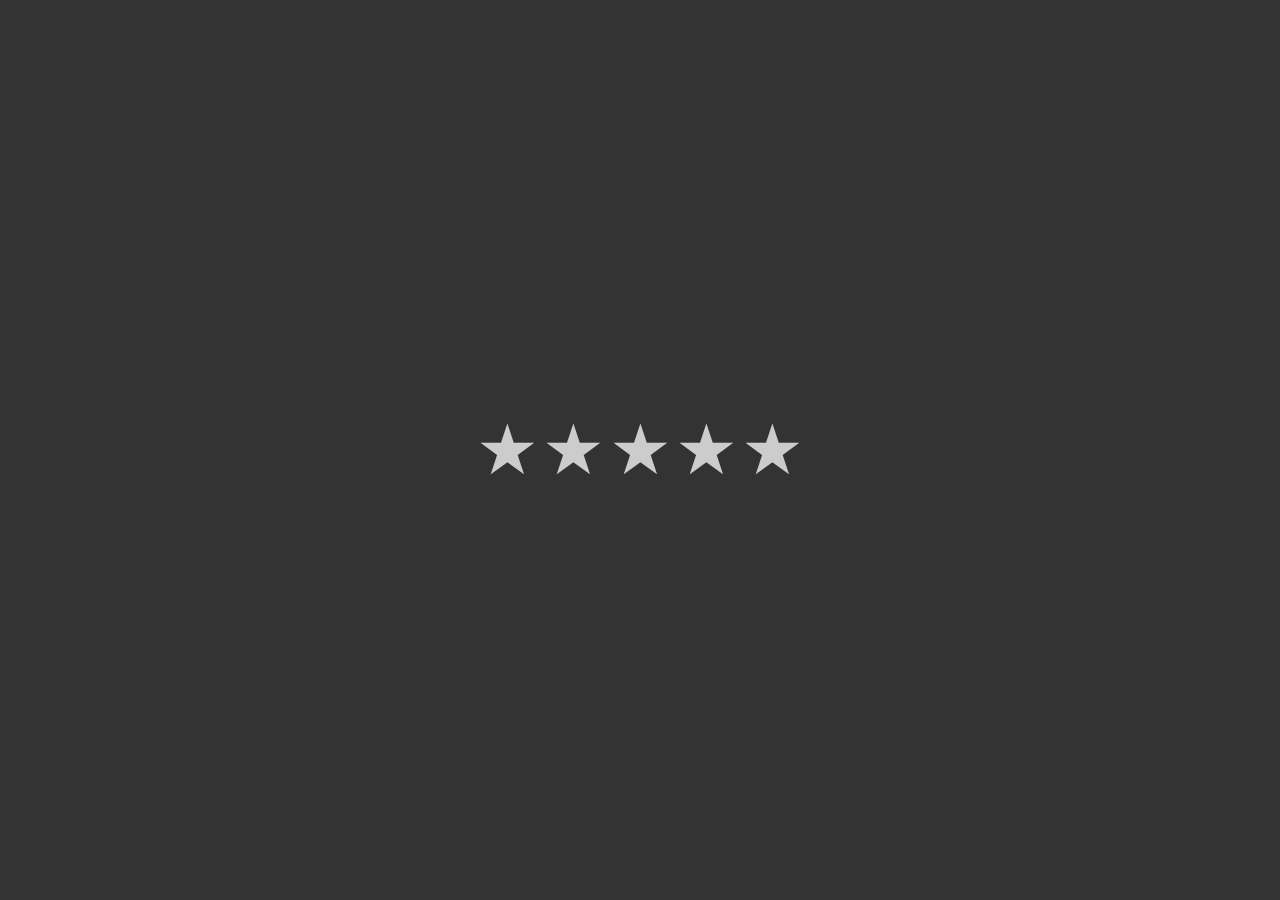
<file: Amazing-Star-Hover-Effect/index.html>
<!DOCTYPE html>
<html lang="en">
<head>
    <meta charset="UTF-8">
    <meta name="viewport" content="width=device-width, initial-scale=1.0">
    <link rel="stylesheet" href="style.css">
    <title>Document</title>
</head>
<body>
    <div class="rating">
        <input value="5" name="rating" id="star5" type="radio">
        <label for="star5"></label>
        <input value="4" name="rating" id="star4" type="radio">
        <label for="star4"></label>
        <input value="3" name="rating" id="star3" type="radio">
        <label for="star3"></label>
        <input value="2" name="rating" id="star2" type="radio">
        <label for="star2"></label>
        <input value="1" name="rating" id="star1" type="radio">
        <label for="star1"></label>
      </div>
      
</body>
</html>
</file>
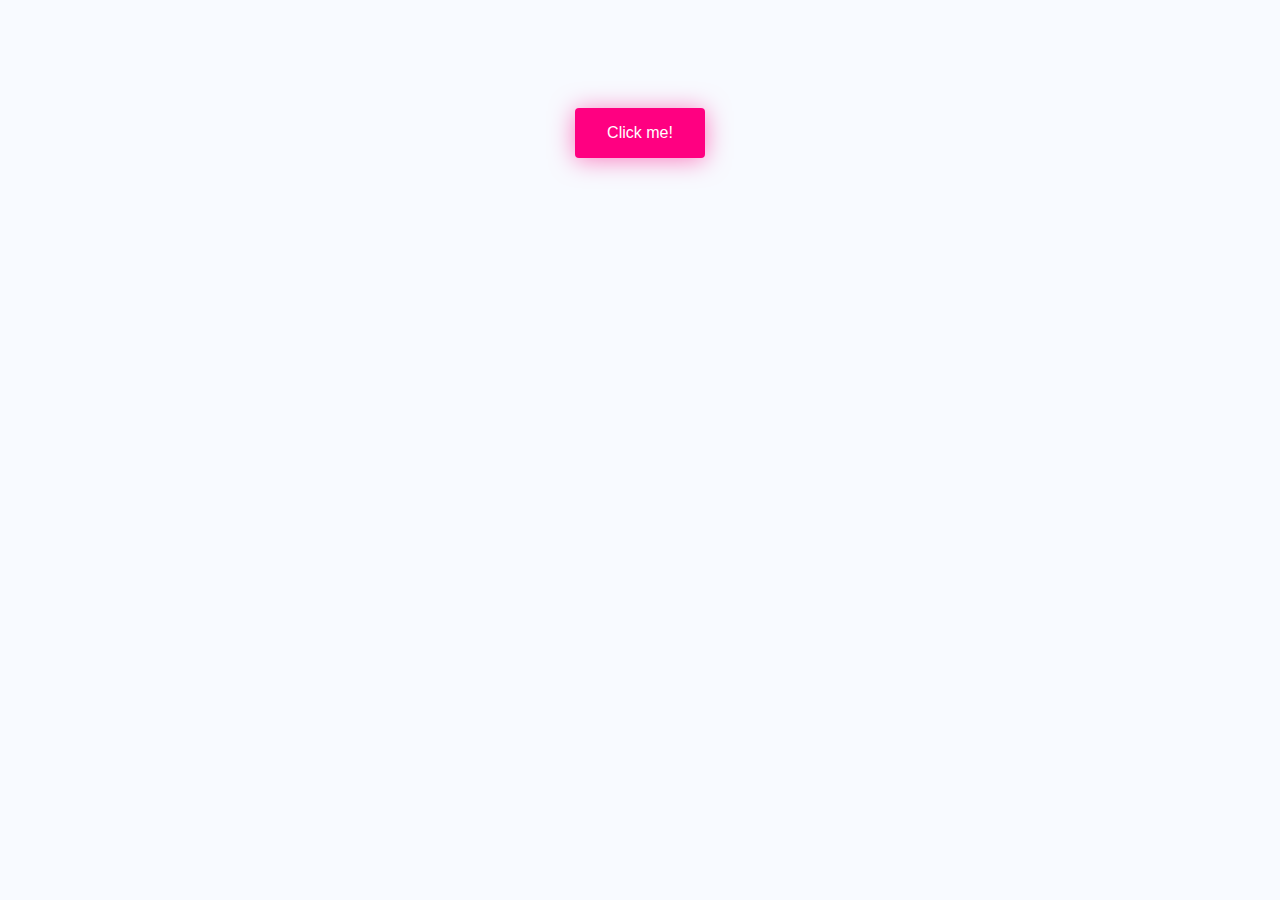
<file: Bubbly Button Hover Effect/index.html>
<!DOCTYPE html>
<html lang="en" >
<head>
  <meta charset="UTF-8">
  <title>Bubbly Button</title>
  <link rel="stylesheet" href="./style.css">

</head>
<body>
<!-- partial:index.partial.html -->
<button class="bubbly-button">Click me!</button>
<!-- partial -->
  <script  src="./script.js"></script>

</body>
</html>
</file>
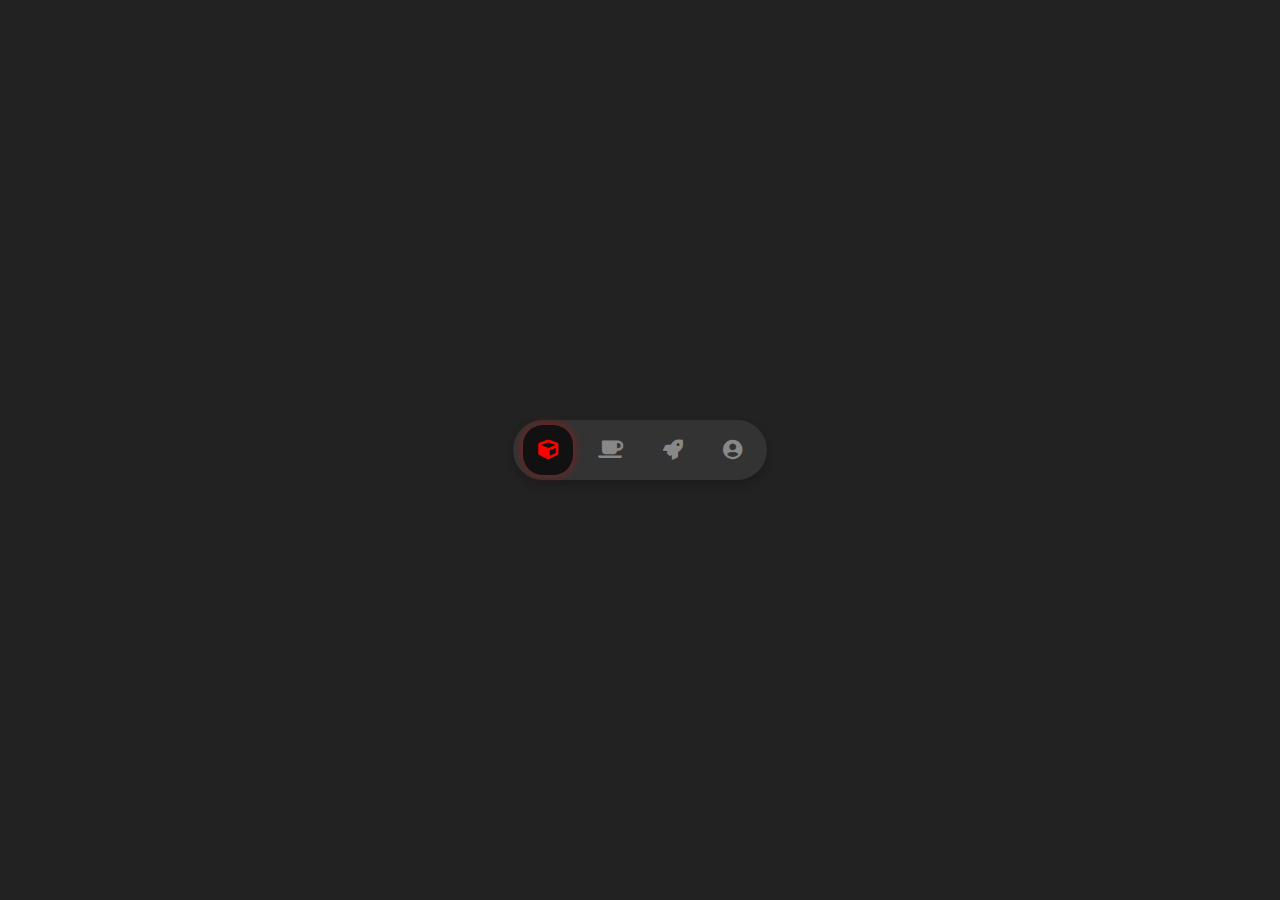
<file: Button-Group-Hover-Effect/index.html>
<!DOCTYPE html>
<html lang="en">
<head>
  <meta charset="UTF-8">
  <meta name="viewport" content="width=device-width, initial-scale=1.0">
  <title>Button Group with Icons</title>
  <link rel="stylesheet" href="style.css">
  <link href="https://cdnjs.cloudflare.com/ajax/libs/font-awesome/5.15.4/css/all.min.css" rel="stylesheet">
</head>
<body>

    <div class="button-group">
        <div class="button active">
            <i class="fas fa-cube"></i>
        </div>

        <div class="button">
            <i class="fas fa-coffee"></i>
        </div>

        <div class="button">
            <i class="fas fa-rocket"></i>
        </div>

        <div class="button">
            <i class="fas fa-user-circle"></i>
        </div>
    </div>

</body>
</html>
</file>
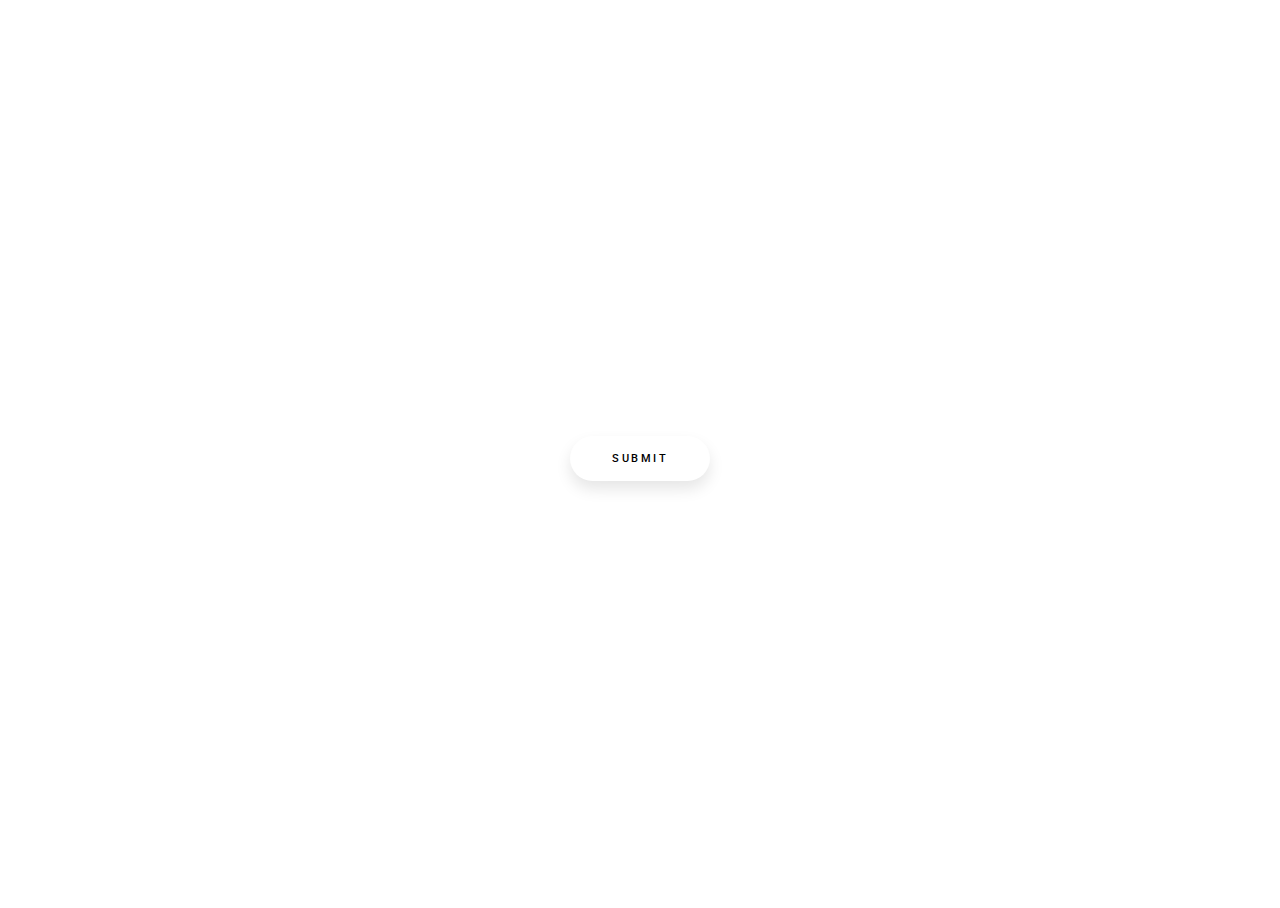
<file: Button-Shadow-Hover-Effect/index.html>
<!DOCTYPE html>
<html lang="en" >
<head>
  <meta charset="UTF-8">
  <title>Button Shadow</title>
  <link href='https://fonts.googleapis.com/css?family=Roboto:400,500' rel='stylesheet' type='text/css'><link rel="stylesheet" href="./style.css">

</head>
<body>
<!-- partial:index.partial.html -->
<div class="wrap">
  <button class="button">Submit</button>
</div>
<!-- partial -->
  
</body>
</html>
</file>
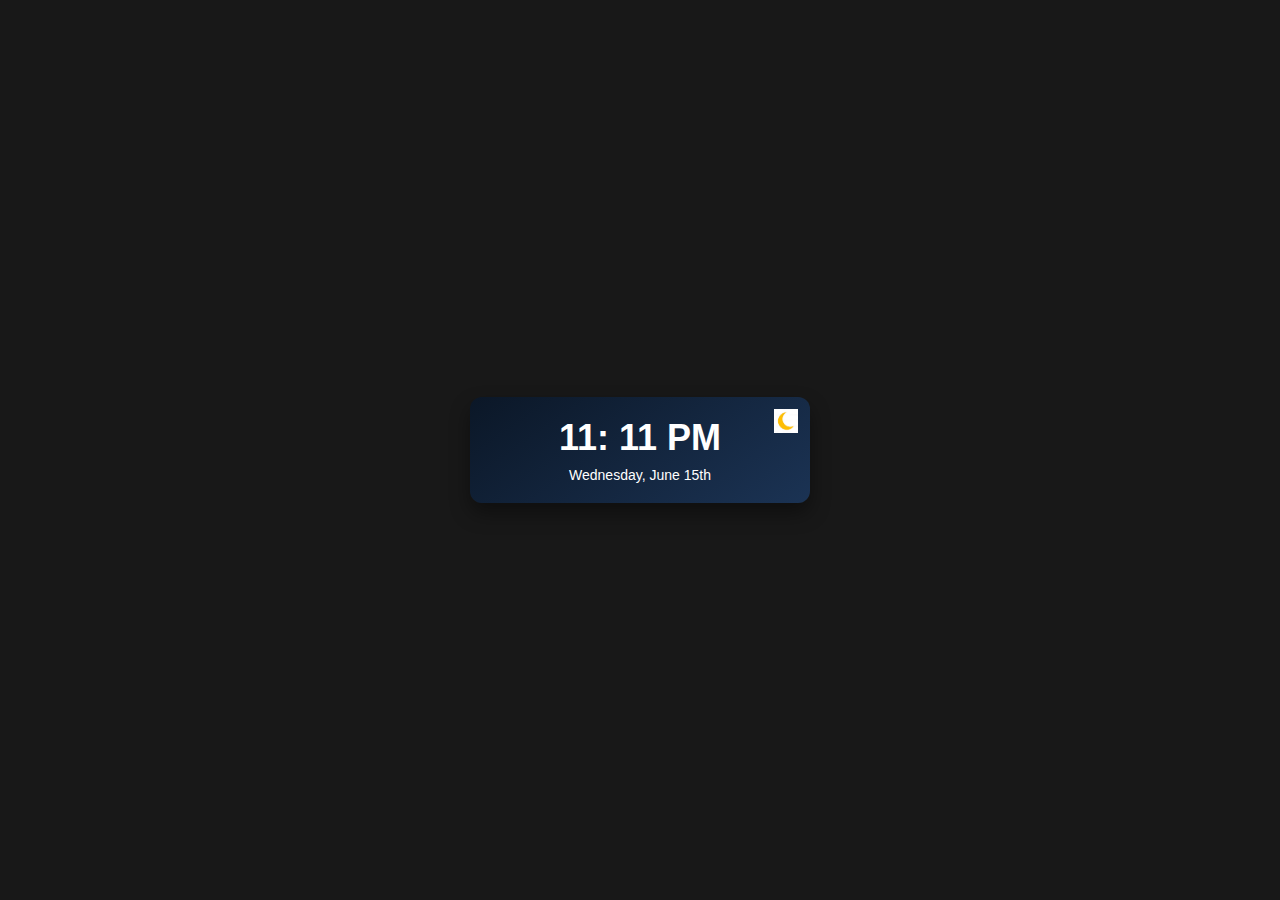
<file: Clock-Widget-Hover-Effect/index.html>
<!DOCTYPE html>
<html lang="en">
<head>
  <meta charset="UTF-8">
  <meta name="viewport" content="width=device-width, initial-scale=1.0">
  <link rel="stylesheet" href="./style.css">
  <title>Clock Widget</title>
</head>
<body>
  
  <div class="clock-widget">
    <div class="time">
      <span id="hours">11</span>: <span id="minutes">11</span> <span id="period">PM</span>
    </div>

    <div class="date">
      <span id="day">Wednesday</span>, <span id="month">June</span> <span id="date">15th</span>
    </div>

    <div class="icon">
      <img src="img/images.jpeg" alt="">
    </div>
  </div>
</body>
</html>
</file>
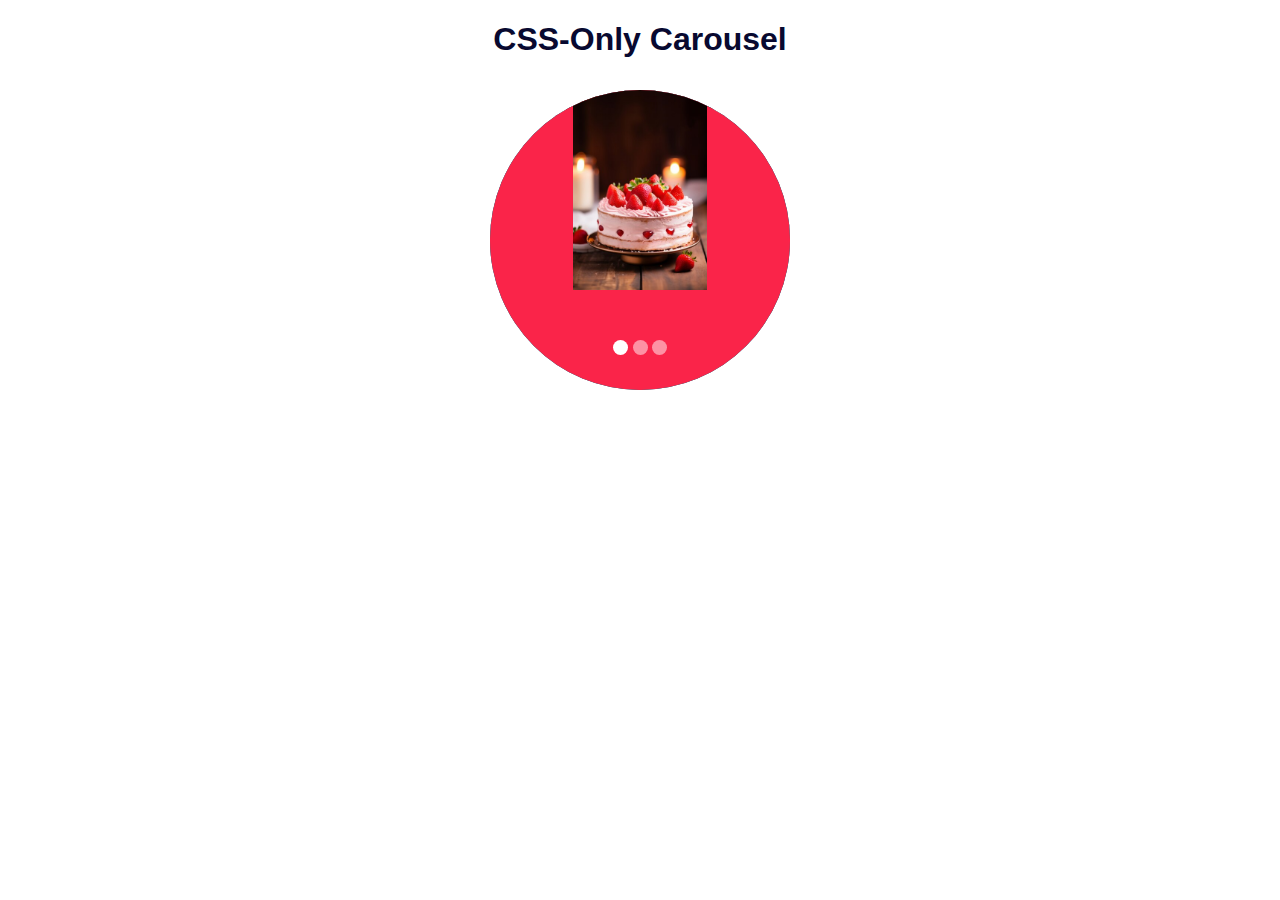
<file: CSS-Carousel-Hover-Effect/index.html>
<!DOCTYPE html>
<html lang="en" >
<head>
  <meta charset="UTF-8">
  <title>CSS Only Carousel</title>
  <link rel="stylesheet" href="./style.css">

</head>
<body>
<!-- partial:index.partial.html -->
<h1>CSS-Only Carousel</h1>
<div class="carousel-wrapper" style="height: 400px;">
  <span id="target-item-1"></span>
  <span id="target-item-2"></span>
  <span id="target-item-3"></span>

  <div class="carousel-item item-1 item-pink">
    <img src="img/img1.jpg">
    <div class="nav-wrappper">
      <a href="#target-item-1"><span class="nav active"></span></a>
      <a href="#target-item-2"><span class="nav"></span></a>
      <a href="#target-item-3"><span class="nav"></span></a>
    </div>
  </div>
  <div class="carousel-item item-2 item-blue">
    <img src="img/img2.jpg">
    <div class="nav-wrappper">
      <a href="#target-item-1"><span class="nav"></span></a>
      <a href="#target-item-2"><span class="nav active"></span></a>
      <a href="#target-item-3"><span class="nav"></span></a>
    </div>
  </div>
  <div class="carousel-item item-3 item-green">
    <img src="img/img3.jpg">
    <div class="nav-wrappper">
      <a href="#target-item-1"><span class="nav"></span></a>
      <a href="#target-item-2"><span class="nav"></span></a>
      <a href="#target-item-3"><span class="nav active"></span></a>
    </div>
  </div>
</div>
<!-- partial -->
  
</body>
</html>
</file>
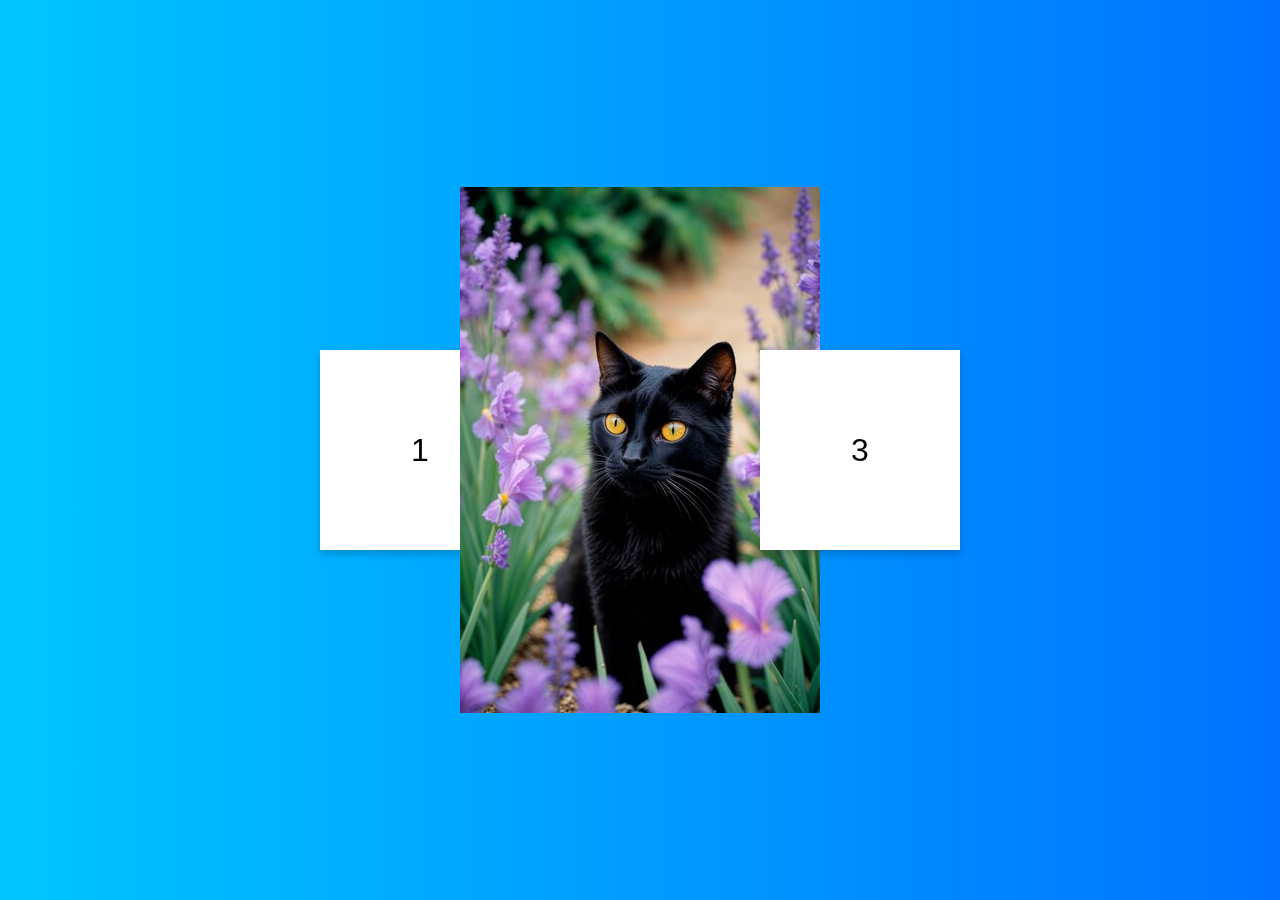
<file: Flipping-Cards-Hover-Effect/index.html>
<!DOCTYPE html>
<html lang="en">
<head>
    <meta charset="UTF-8">
    <meta name="viewport" content="width=device-width, initial-scale=1.0">
    <title>Flipping Cards</title>
    <link rel="stylesheet" href="style.css">
</head>
<body>
    <div class="container">
        <div class="card">
            <div class="card-inner">
                <div class="card-front">1</div>
                <div class="card-back"><img src="img/img1.jpg" alt="Cat Icon"></div>
            </div>
        </div>
        <div class="card">
            <div class="card-inner">
                <div class="card-front"><img src="img/img5.jpg" alt="Cat Icon"></div>
                <div class="card-back">2</div>
            </div>
        </div>
        <div class="card">
            <div class="card-inner">
                <div class="card-front">3</div>
                <div class="card-back"><img src="img/img3.jpg" alt="Cat Icon"></div>
            </div>
        </div>
    </div>
</body>
</html>
</file>
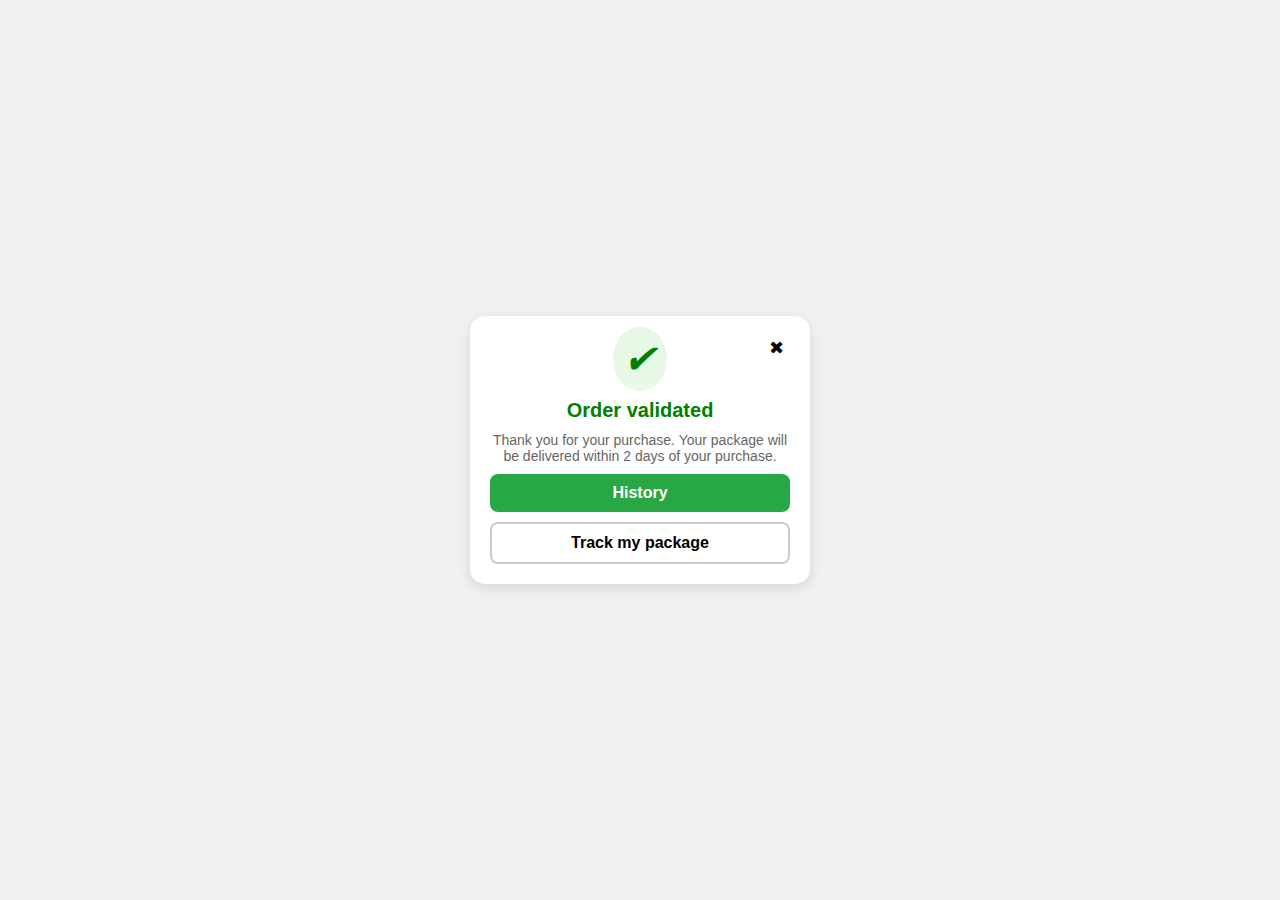
<file: Order-Validation-Card/index.html>
<!DOCTYPE html>
<html lang="en">
<head>
  <meta charset="UTF-8">
  <meta name="viewport" content="width=device-width, initial-scale=1.0">
  <title>Order Validation Card</title>
  <link rel="stylesheet" href="style.css">
</head>
<body>

  <div class="card">
    <div class="card-header">
      <i class="check-icon">✔</i>
      <button class="close-btn">✖</button>
    </div>
    <div class="card-body">
      <h2>Order validated</h2>
      <p>Thank you for your purchase. Your package will be delivered within 2 days of your purchase.</p>
    </div>
    <div class="card-footer">
      <button class="btn green">History</button>
      <button class="btn white">Track my package</button>
    </div>
  </div>

</body>
</html>
</file>
<file: Amazing-Star-Hover-Effect/style.css>
body {
  display: flex;
  justify-content: center;
  align-items: center;
  height: 100vh;
  background-color: #333; /* Dark background */
  margin: 0;
  color: #fff;
}

.rating {
  display: flex;
  flex-direction: row-reverse;
  justify-content: center;
  align-items: center;
}

.rating input {
  display: none;
}

.rating label {
  font-size: 2rem;
  color: #ccc;
  padding: 0 0.1rem;
  cursor: pointer;
}

.rating input:checked ~ label {
  color: #f0c40f; /* Highlight color */
}

.rating label:hover,
.rating label:hover ~ label {
  color: #f0c40f; /* Hover color */
}


.rating {
    display: inline-block;
  }
  
  .rating input {
    display: none;
  }
  
  .rating label {
    float: right;
    cursor: pointer;
    color: #ccc;
    transition: color 0.3s;
  }
  
  .rating label:before {
    content: '\2605';
    font-size: 70px;
  }
  
  .rating input:checked ~ label,
  .rating label:hover,
  .rating label:hover ~ label {
    color: #fffc4f;
    transition: color 0.3s;
  }
</file>
<file: Bubbly Button Hover Effect/style.css>
body {
    font-size: 16px;
    font-family: "Helvetica", "Arial", sans-serif;
    text-align: center;
    background-color: #f8faff;
  }
  
  .bubbly-button {
    font-family: "Helvetica", "Arial", sans-serif;
    display: inline-block;
    font-size: 1em;
    padding: 1em 2em;
    margin-top: 100px;
    margin-bottom: 60px;
    -webkit-appearance: none;
    appearance: none;
    background-color: #ff0081;
    color: #fff;
    border-radius: 4px;
    border: none;
    cursor: pointer;
    position: relative;
    transition: transform ease-in 0.1s, box-shadow ease-in 0.25s;
    box-shadow: 0 2px 25px rgba(255, 0, 130, 0.5);
  }
  .bubbly-button:focus {
    outline: 0;
  }
  .bubbly-button:before, .bubbly-button:after {
    position: absolute;
    content: "";
    display: block;
    width: 140%;
    height: 100%;
    left: -20%;
    z-index: -1000;
    transition: all ease-in-out 0.5s;
    background-repeat: no-repeat;
  }
  .bubbly-button:before {
    display: none;
    top: -75%;
    background-image: radial-gradient(circle, #ff0081 20%, transparent 20%), radial-gradient(circle, transparent 20%, #ff0081 20%, transparent 30%), radial-gradient(circle, #ff0081 20%, transparent 20%), radial-gradient(circle, #ff0081 20%, transparent 20%), radial-gradient(circle, transparent 10%, #ff0081 15%, transparent 20%), radial-gradient(circle, #ff0081 20%, transparent 20%), radial-gradient(circle, #ff0081 20%, transparent 20%), radial-gradient(circle, #ff0081 20%, transparent 20%), radial-gradient(circle, #ff0081 20%, transparent 20%);
    background-size: 10% 10%, 20% 20%, 15% 15%, 20% 20%, 18% 18%, 10% 10%, 15% 15%, 10% 10%, 18% 18%;
  }
  .bubbly-button:after {
    display: none;
    bottom: -75%;
    background-image: radial-gradient(circle, #ff0081 20%, transparent 20%), radial-gradient(circle, #ff0081 20%, transparent 20%), radial-gradient(circle, transparent 10%, #ff0081 15%, transparent 20%), radial-gradient(circle, #ff0081 20%, transparent 20%), radial-gradient(circle, #ff0081 20%, transparent 20%), radial-gradient(circle, #ff0081 20%, transparent 20%), radial-gradient(circle, #ff0081 20%, transparent 20%);
    background-size: 15% 15%, 20% 20%, 18% 18%, 20% 20%, 15% 15%, 10% 10%, 20% 20%;
  }
  .bubbly-button:active {
    transform: scale(0.9);
    background-color: #e60074;
    box-shadow: 0 2px 25px rgba(255, 0, 130, 0.2);
  }
  .bubbly-button.animate:before {
    display: block;
    animation: topBubbles ease-in-out 0.75s forwards;
  }
  .bubbly-button.animate:after {
    display: block;
    animation: bottomBubbles ease-in-out 0.75s forwards;
  }
  
  @keyframes topBubbles {
    0% {
      background-position: 5% 90%, 10% 90%, 10% 90%, 15% 90%, 25% 90%, 25% 90%, 40% 90%, 55% 90%, 70% 90%;
    }
    50% {
      background-position: 0% 80%, 0% 20%, 10% 40%, 20% 0%, 30% 30%, 22% 50%, 50% 50%, 65% 20%, 90% 30%;
    }
    100% {
      background-position: 0% 70%, 0% 10%, 10% 30%, 20% -10%, 30% 20%, 22% 40%, 50% 40%, 65% 10%, 90% 20%;
      background-size: 0% 0%, 0% 0%, 0% 0%, 0% 0%, 0% 0%, 0% 0%;
    }
  }
  @keyframes bottomBubbles {
    0% {
      background-position: 10% -10%, 30% 10%, 55% -10%, 70% -10%, 85% -10%, 70% -10%, 70% 0%;
    }
    50% {
      background-position: 0% 80%, 20% 80%, 45% 60%, 60% 100%, 75% 70%, 95% 60%, 105% 0%;
    }
    100% {
      background-position: 0% 90%, 20% 90%, 45% 70%, 60% 110%, 75% 80%, 95% 70%, 110% 10%;
      background-size: 0% 0%, 0% 0%, 0% 0%, 0% 0%, 0% 0%, 0% 0%;
    }
  }
</file>
<file: Button-Group-Hover-Effect/style.css>
body {
  display: flex;
  justify-content: center;
  align-items: center;
  height: 100vh;
  background-color: #222;
  margin: 0;
}

.button-group {
  display: flex;
  background-color: #333;
  border-radius: 50px;
  padding: 5px;
  box-shadow: 0 5px 10px rgba(0,0,0,0.2);
}

.button {
  display: flex;
  justify-content: center;
  align-items: center;
  padding: 15px;
  margin: 0 5px;
  background-color: #333;
  border-radius: 20px;
  transition: background-color 0.3s ease, box-shadow 0.3s ease;
  cursor: pointer;
  color: #888;
}

.button.active {
  background-color: #111;
  color: #f00;
  box-shadow: 0 0 10px rgba(255,0,0,0.5);
}

.button:hover {
  background-color: #111;
  color: #fff;
}

.button i {
  font-size: 20px;
}

.button-group .button:hover:not(.active) {
  box-shadow: 0 0 10px rgba (255,255,255,0.2);
}
</file>
<file: Button-Shadow-Hover-Effect/style.css>
html, body {
    height: 100%;
  }
  
  .wrap {
    height: 100%;
    display: flex;
    align-items: center;
    justify-content: center;
  }
  
  .button {
    width: 140px;
    height: 45px;
    font-family: 'Roboto', sans-serif;
    font-size: 11px;
    text-transform: uppercase;
    letter-spacing: 2.5px;
    font-weight: 500;
    color: #000;
    background-color: #fff;
    border: none;
    border-radius: 45px;
    box-shadow: 0px 8px 15px rgba(0, 0, 0, 0.1);
    transition: all 0.3s ease 0s;
    cursor: pointer;
    outline: none;
    }
  
  .button:hover {
    background-color: #2EE59D;
    box-shadow: 0px 15px 20px rgba(46, 229, 157, 0.4);
    color: #fff;
    transform: translateY(-7px);
  }
</file>
<file: Clock-Widget-Hover-Effect/style.css>
body {
  background-color: #181818;
  display: flex;
  justify-content: center;
  align-items: center;
  height: 100vh;
  margin: 0;
  font-family: Arial, Helvetica, sans-serif;
}

.clock-widget {
  background: linear-gradient(145deg, #0b1727, #1b3354);
  color: #fff;
  padding: 20px;
  border-radius: 12px;
  box-shadow: 0px 10px 20px rgba(0,0,0,0.4);
  text-align: center;
  width: 300px;
  position: relative;
  transition: transform 0.3s ease, background 0.3s ease;

}

.clock-widget:hover {
  transform: scale(1.05);
  background: linear-gradient(145deg, #1b3354, #283d6b);
  box-shadow: 0px 15px 25px rgba(0,0,0,0.6);
}

.time {
  font-size: 36px;
  font-weight: bold;

}

.date {
  font-size: 14px;
  margin-top: 8px;
}

.icon {
  position: absolute;
  top: 12px;
  right: 12px;
}

.icon img {
  width: 24px;
  height: 24px;
}

#hours, #minutes {
  font-family: Arial, Helvetica, sans-serif;
}
</file>
<file: CSS-Carousel-Hover-Effect/style.css>
body {
    font-family: Helvetica, Arial, sans-serif;
    color: #080930;
  }
  
  h1 {
    text-align: center;
  }
  
  .carousel-wrapper {
    position: relative;
    width: 300px;
    margin: 0 auto;
  }
  .carousel-wrapper .carousel-item {
    position: absolute;
    width: 100%;
    height: 300px;
    border-radius: 50%;
    text-align: center;
    margin: 10px auto;
    box-sizing: border-box;
    overflow: hidden;
    transition: all 0.05s ease-in-out;
    background-color: #c1c1c1;
  }
  .carousel-wrapper .carousel-item img {
    height: 200px;
  }
  .carousel-wrapper .carousel-item .nav-wrappper {
    position: absolute;
    width: 100%;
    top: 250px;
    left: 0;
  }
  .carousel-wrapper .carousel-item .nav-wrappper .nav {
    width: 15px;
    height: 15px;
    border-radius: 50%;
    margin: 0 20ppx;
    display: inline-block;
    background-color: #fff;
    opacity: 0.5;
  }
  .carousel-wrapper .carousel-item .nav-wrappper .nav.active {
    opacity: 1;
  }
  .carousel-wrapper [id^=target-item] {
    display: none;
  }
  .carousel-wrapper .item-blue {
    background-color: #4646A9;
    color: white;
  }
  .carousel-wrapper .item-pink {
    background-color: #FA2449;
    color: white;
  }
  .carousel-wrapper .item-green {
    background-color: #179781;
    color: white;
  }
  .carousel-wrapper .item-1 {
    z-index: 1;
  }
  .carousel-wrapper #target-item-1:target ~ .item-1 {
    z-index: 3;
  }
  .carousel-wrapper #target-item-2:target ~ .item-2 {
    z-index: 3;
  }
  .carousel-wrapper #target-item-3:target ~ .item-3 {
    z-index: 3;
  }
</file>
<file: Flipping-Cards-Hover-Effect/style.css>
body {
  display: flex;
  justify-content: center;
  align-items: center;
  height: 100vh;
  background: linear-gradient(to right, #00c6ff, #0072ff);
  margin: 0;
  font-family: Arial, sans-serif;
}

.container {
  display: flex;
  gap: 20px;
}

.card {
  width: 200px;
  height: 200px;
  perspective: 1000px;
}

.card-inner {
  position: relative;
  width: 100%;
  height: 100%;
  text-align: center;
  transition: transform 0.6s;
  transform-style: preserve-3d;
  box-shadow: 0 4px 8px rgba(0, 0, 0, 0.2);
}

.card:hover .card-inner {
  transform: rotateY(180deg);
}

.card-front, .card-back {
  position: absolute;
  width: 100%;
  height: 100%;
  backface-visibility: hidden;
  display: flex;
  justify-content: center;
  align-items: center;
  font-size: 2em;
}

.card-front {
  background: white;
}

.card-back {
  background: linear-gradient(to bottom right, #6a11cb, #2575fc);
  color: white;
  transform: rotateY(180deg);
}

.card-back img {
  width: 100px;
  height: 100px;
  object-fit: contain;
}
</file>
<file: Order-Validation-Card/style.css>
body {
    font-family: Arial, sans-serif;
    display: flex;
    justify-content: center;
    align-items: center;
    height: 100vh;
    background-color: #f0f0f0;
    margin: 0;
  }
  
  .card {
    width: 300px;
    background-color: white;
    border-radius: 15px;
    box-shadow: 0 4px 12px rgba(0, 0, 0, 0.1);
    padding: 20px;
    position: relative;
    text-align: center;
  }
  
  .card-header {
    position: relative;
    margin-bottom: 15px;
  }
  
  .check-icon {
    font-size: 40px;
    color: green;
    background-color: #e6f9e6;
    border-radius: 50%;
    padding: 10px;
  }
  
  .close-btn {
    position: absolute;
    top: 0;
    right: 0;
    background: none;
    border: none;
    font-size: 18px;
    cursor: pointer;
  }
  
  .card-body h2 {
    color: green;
    font-size: 20px;
    margin-bottom: 10px;
  }
  
  .card-body p {
    color: #666;
    font-size: 14px;
    margin: 10px 0;
  }
  
  .card-footer {
    display: flex;
    flex-direction: column;
    gap: 10px;
  }
  
  .btn {
    width: 100%;
    padding: 10px;
    border-radius: 8px;
    font-size: 16px;
    cursor: pointer;
    border: none;
    font-weight: bold;
  }
  
  .btn.green {
    background-color: #28a745;
    color: white;
  }
  
  .btn.green:hover {
    background-color: #218838;
  }
  
  .btn.white {
    background-color: white;
    color: black;
    border: 2px solid #ccc;
  }
  
  .btn.white:hover {
    background-color: #f0f0f0;
  }
</file>
